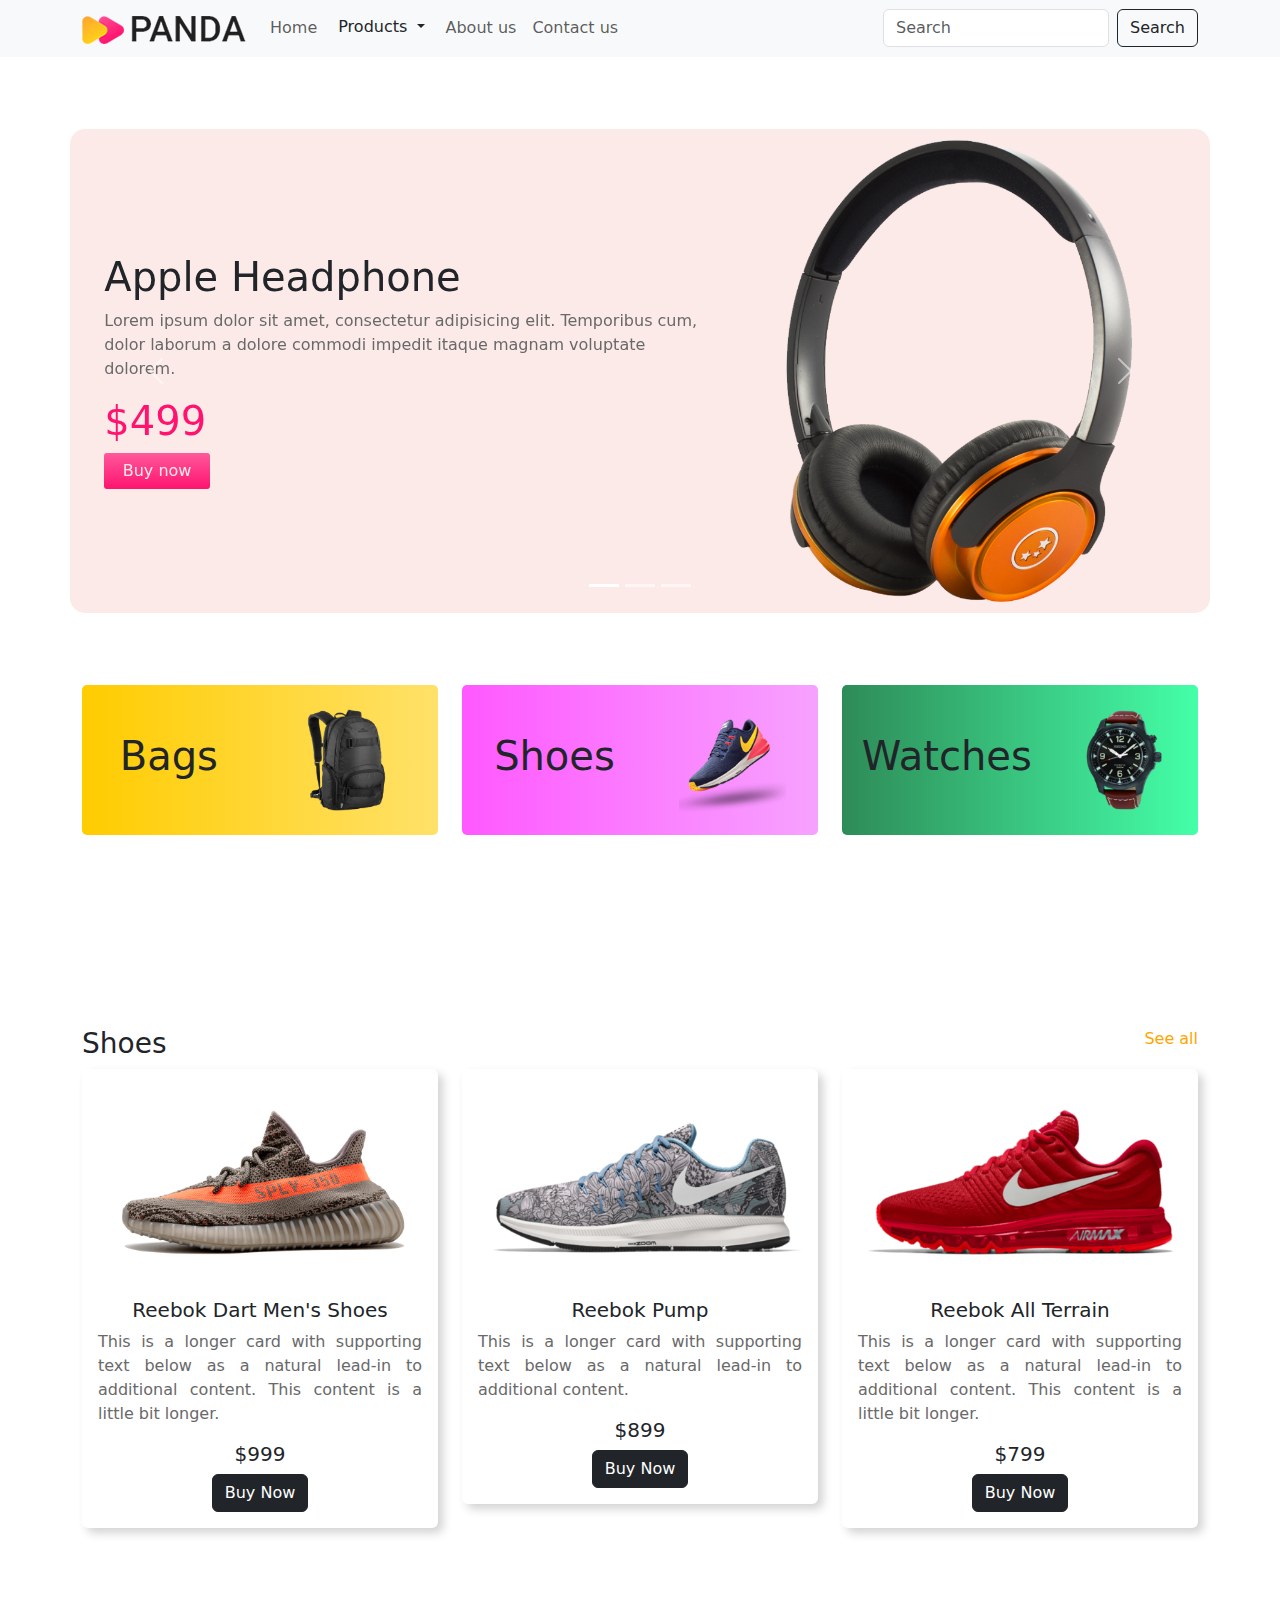
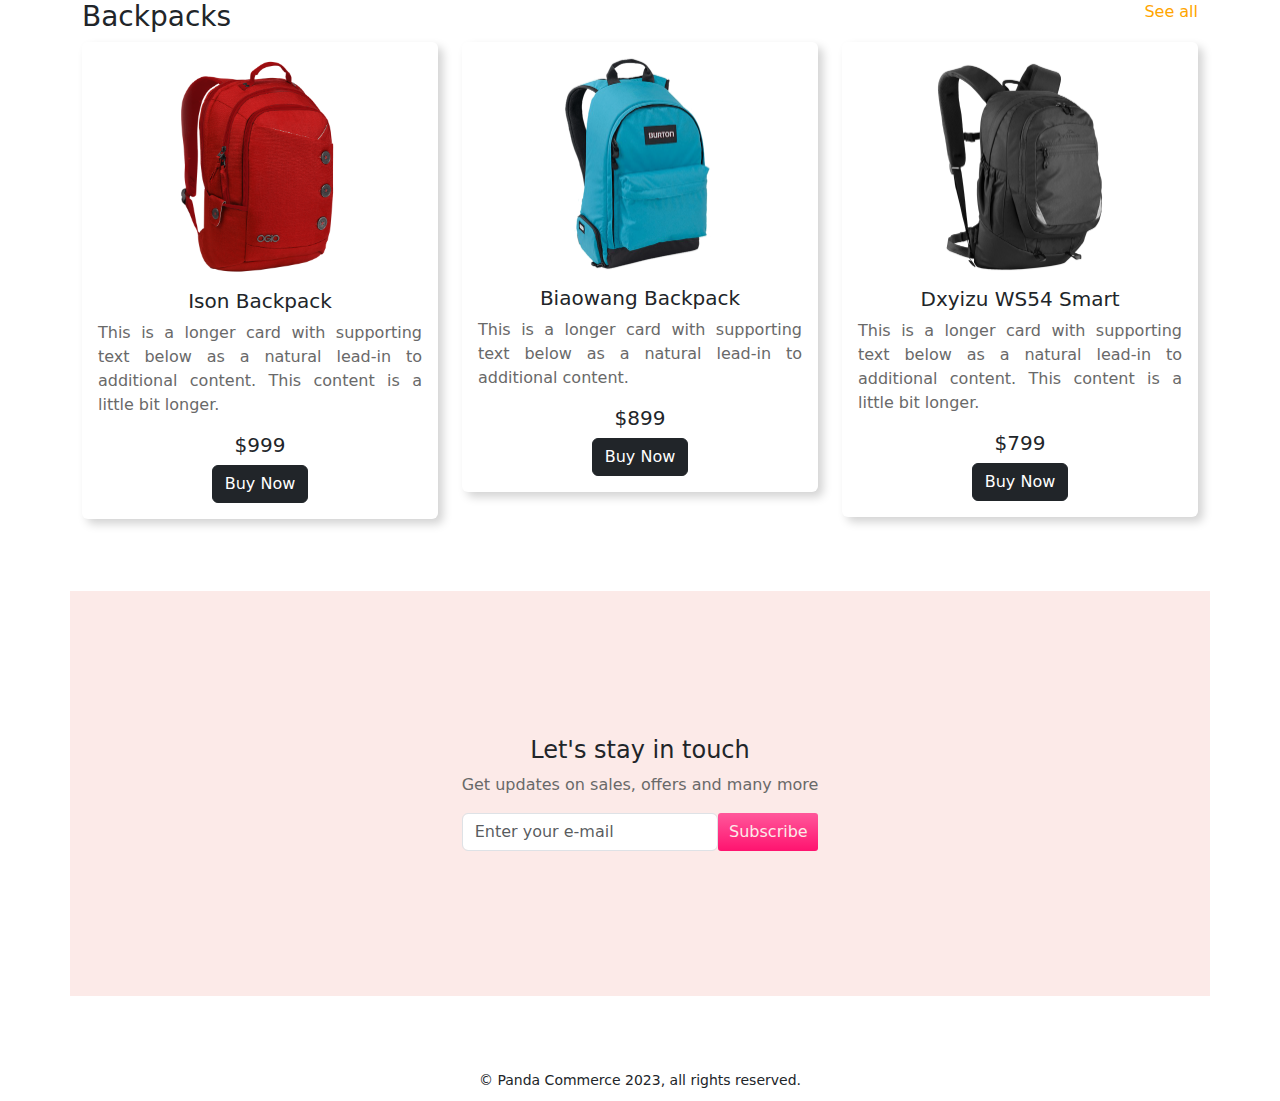
<file: index.html>
<!DOCTYPE html>
<html lang="en">
<head>
    <meta charset="UTF-8">
    <meta name="viewport" content="width=device-width, initial-scale=1.0">
    <title>Welcome to Panda Commerce</title>
    
    <link rel="stylesheet" href="https://cdn.jsdelivr.net/npm/bootstrap@5.3.2/dist/css/bootstrap.min.css">
    <link rel="stylesheet" href="style.css">
    
</head>
<body>
    <nav class="navbar navbar-expand-lg bg-light">      
        <div class="container">
            <a class="navbar-brand" href="#">
                <img src="logo.png" alt="Panda">
            </a>
            <button class="navbar-toggler" type="button" data-bs-toggle="collapse" data-bs-target="#collapsibleNavbar">
                <span class="navbar-toggler-icon"></span>
            </button>
            <div class="collapse navbar-collapse" id="collapsibleNavbar">
                <ul class="navbar-nav">
                    <li class="nav-item">
                        <a class="nav-link" href="#">Home</a>
                    </li>
                    <li class="nav-item dropdown">
                        <button class="btn dropdown-toggle" data-bs-toggle="dropdown" aria-expanded="false">
                        Products
                        </button>
                        <ul class="dropdown-menu dropdown-menu-light">
                          <li><a class="dropdown-item" href="#shoes">Shoes</a></li>
                          <li><a class="dropdown-item" href="#bags">Bags</a></li>
                          <li><a class="dropdown-item" href="#">Headphones</a></li>
                        </ul>
                    </li>
                    <li class="nav-item">
                        <a class="nav-link" href="#">About us</a>
                    </li>
                    <li class="nav-item">
                        <a class="nav-link" href="#">Contact us</a>
                    </li>
                </ul>
            </div>
            <form class="d-flex" role="search">
                <input class="form-control me-2" type="search" placeholder="Search" aria-label="Search">
                <button class="btn btn-outline-dark" type="submit">Search</button>
            </form>
        </div>
      </nav>

    <br><br><br>
    <div id="my-carousel" class="container carousel slide car" data-bs-ride="carousel">

        <div class="carousel-indicators">
            <button type="button" data-bs-target="#my-carousel" data-bs-slide-to="0" class="active"></button>
            <button type="button" data-bs-target="#my-carousel" data-bs-slide-to="1">
            </button>
            <button type="button" data-bs-target="#my-carousel" data-bs-slide-to="2">
            </button>
        </div>
  
        <div class="carousel-inner">
            <div class="carousel-item active">
                <div class="row align-items-center">
                    <div class="col-7 col-item">
                        <h1>Apple Headphone</h1>
                        <p class="writings">
                            Lorem ipsum dolor sit amet, consectetur adipisicing elit. Temporibus cum, dolor laborum a dolore commodi impedit itaque magnam voluptate dolorem.
                        </p>
                        <h1 class="price">$499</h1>
                        <button class="buy-now">Buy now</button>
                    </div>
                <div class="col-5 col-item">
                    <img src="./banner-images/headphone.png" alt="HeadPhone" class="d-block w-100">
                </div>
                </div>
            </div>
            
            <div class="carousel-item">
                <div class="row align-items-center">
                    <div class="col-7 col-item">
                        <h1>MI LED TV 4A Pro 32</h1>
                        <p class="writings">
                            Lorem ipsum dolor sit amet, consectetur adipisicing elit. Temporibus cum, dolor laborum a dolore commodi impedit itaque magnam voluptate dolorem.
                        </p>
                        <h1 class="price">$1289</h1>
                        <button class="buy-now">Buy now</button>
                    </div>
                    <div class="col-5 col-item">
                        <img src="./banner-images/tv.png" alt="TV" class="d-block w-100">
                    </div>
                </div>
            </div>

            <div class="carousel-item">
                <div class="row align-items-center">
                    <div class="col-7 col-item">
                        <h1>Microsoft Xbox pro</h1>
                        <p class="writings">
                            Lorem ipsum dolor sit amet, consectetur adipisicing elit. Temporibus cum, dolor laborum a dolore commodi impedit itaque magnam voluptate dolorem.
                        </p>
                        <h1 class="price">$1100</h1>
                        <button class="buy-now">Buy now</button>
                    </div>
                    <div class="col-5 col-item">
                        <img src="./banner-images/xbox.png" alt="Xbox" class="d-block w-100">
                    </div>
                </div>
            </div> 
            
        </div>
  
        <button class="carousel-control-prev" type="button" data-bs-target="#my-carousel" data-bs-slide="prev">
            <span class="carousel-control-prev-icon"></span>
        </button>
        <button class="carousel-control-next" type="button" data-bs-target="#my-carousel" data-bs-slide="next">
            <span class="carousel-control-next-icon"></span>
        </button>
    </div>

    <br><br><br>
    <div class="container categories">
        <div class="row">
            <div class="col-4">
                <div class="cat-1 d-flex justify-content-around align-items-center">
                    <h1>Bags</h1>
                    <img src="./categories/bag.png" alt="">
                </div>
            </div>
            <div class="col-4">
                <div class="cat-2 d-flex justify-content-around align-items-center">
                    <h1>Shoes</h1>
                    <img src="./categories/shoes.png" alt="">
                </div>
            </div>
            <div class="col-4">
                <div class="cat-3 d-flex justify-content-around align-items-center">
                    <h1>Watches</h1>
                    <img src="./categories/watch.png" alt="">
                </div>
            </div>
        </div>
    </div>

    <br><br><br>
    <div class="container" id="shoes">
        <div class="d-flex justify-content-between">
            <h3>Shoes</h3>
            <a href="#" style="color: orange; text-decoration:none;">See all</a>
        </div>
        <div class="row row-cols-3">
            <div class="col">
              <div class="card">
                <img src="./shoes/shoe-1.png" class="card-img-top" alt="...">
                <div class="card-body">
                  <h5 class="card-title" style="text-align:center;">Reebok Dart Men's Shoes</h5>
                  <p class="card-text writings" style="text-align:justify;">This is a longer card with supporting text below as a natural lead-in to additional content. This content is a little bit longer.</p>
                  <h5 style="text-align:center;">$999</h5>
                  <div class="text-center"><button type="button" class="btn btn-dark">Buy Now</button></div>
                </div>
              </div>
            </div>
            <div class="col">
              <div class="card">
                <img src="./shoes/shoe-2.png" class="card-img-top" alt="...">
                <div class="card-body">
                  <h5 class="card-title" style="text-align:center;">Reebok Pump</h5>
                  <p class="card-text writings" style="text-align:justify;">This is a longer card with supporting text below as a natural lead-in to additional content.</p>
                  <h5 style="text-align:center;">$899</h5>
                  <div class="text-center"><button type="button" class="btn btn-dark">Buy Now</button></div>
                </div>
              </div>
            </div>
            <div class="col">
              <div class="card">
                <img src="./shoes/shoe-3.png" class="card-img-top" alt="...">
                <div class="card-body">
                  <h5 class="card-title" style="text-align:center;">Reebok All Terrain</h5>
                  <p class="card-text writings" style="text-align:justify;">This is a longer card with supporting text below as a natural lead-in to additional content. This content is a little bit longer.</p>
                  <h5 style="text-align:center;">$799</h5>
                  <div class="text-center"><button type="button" class="btn btn-dark">Buy Now</button></div>
                </div>
              </div>
            </div>
          </div>
    </div>
    <br><br><br>
    <div class="container" id="bags">
        <div class="d-flex justify-content-between">
            <h3>Backpacks</h3>
            <a href="#" style="color: orange; text-decoration:none;">See all</a>
        </div>
        <div class="row row-cols-3">
            <div class="col">
              <div class="card card-bag">
                <img src="./bags/bag-1.png" class="card-img-top" alt="...">
                <div class="card-body">
                  <h5 class="card-title" style="text-align:center;">Ison Backpack</h5>
                  <p class="card-text writings" style="text-align:justify;">This is a longer card with supporting text below as a natural lead-in to additional content. This content is a little bit longer.</p>
                  <h5 style="text-align:center;">$999</h5>
                  <div class="text-center"><button type="button" class="btn btn-dark">Buy Now</button></div>
                </div>
              </div>
            </div>
            <div class="col">
              <div class="card card-bag">
                <img src="./bags/bag-2.png" class="card-img-top" alt="...">
                <div class="card-body">
                  <h5 class="card-title" style="text-align:center;">Biaowang Backpack</h5>
                  <p class="card-text writings" style="text-align:justify;">This is a longer card with supporting text below as a natural lead-in to additional content.</p>
                  <h5 style="text-align:center;">$899</h5>
                  <div class="text-center"><button type="button" class="btn btn-dark">Buy Now</button></div>
                </div>
              </div>
            </div>
            <div class="col">
              <div class="card card-bag">
                <img src="./bags/bag-3.png" class="card-img-top" alt="...">
                <div class="card-body">
                  <h5 class="card-title" style="text-align:center;">Dxyizu WS54 Smart</h5>
                  <p class="card-text writings" style="text-align:justify;">This is a longer card with supporting text below as a natural lead-in to additional content. This content is a little bit longer.</p>
                  <h5 style="text-align:center;">$799</h5>
                  <div class="text-center"><button type="button" class="btn btn-dark">Buy Now</button></div>
                </div>
              </div>
            </div>
          </div>
    </div>
    <br><br><br>
    <div class="container d-flex align-items-center justify-content-center" id="subscribe">
        <div class="text-center">
            <h4>Let's stay in touch</h4>
            <p class="writings">Get updates on sales, offers and many more</p>
            <div class="d-flex">
                <input type="text" class="form-control" placeholder="Enter your e-mail">
                <button class="buy-now">Subscribe</button>
            </div>
        </div>
    </div>
    <br><br><br>
    <footer style="text-align: center; margin-bottom: 1vh;">
        <small>© Panda Commerce 2023, all rights reserved.</small>
    </footer>

    <script src="https://cdn.jsdelivr.net/npm/bootstrap@5.3.2/dist/js/bootstrap.bundle.min.js"></script>
</body>
</html>
</file>
<file: style.css>
.car{
    background-color: #fceae8;
    border-radius: 15px;
}

.price{
    color: #ff136f;
}

.buy-now{
    background-image: linear-gradient(to bottom, #ff589B 0%, #ff136f 100%);
    border: none;
    border-radius: 3px;
    padding: 1% 3% 1% 3%;
    cursor: pointer;
    color: #fceae8;
}

.carousel-item {
    padding: 1% 2% 1% 2%;
}

.cat-1{
    background-image: linear-gradient(to right, rgb(255, 204, 0), rgb(255, 225, 105));
    border-radius: 5px;
}

.cat-2{
    background-image: linear-gradient(to right, rgb(255, 88, 255), rgb(247, 162, 255));
    border-radius: 5px;
}

.cat-3{
    background-image: linear-gradient(to right, seagreen, rgb(68, 255, 168));
    border-radius: 5px;
}

.categories img{
    width: 30%;
    height: auto;
    padding-top: 6%;
    padding-bottom: 6%;
}

.categories{
    height: 30vh;
}

.writings{
    color: dimgray;
}

.card{
    border: none;
    box-shadow: 5px 5px 10px lightgray;
}

.card-bag img{
    padding-left: 15%;
    padding-right: 15%;
}

#subscribe{
    background-color:  #fceae8;
    height: 45vh;
}
</file>
